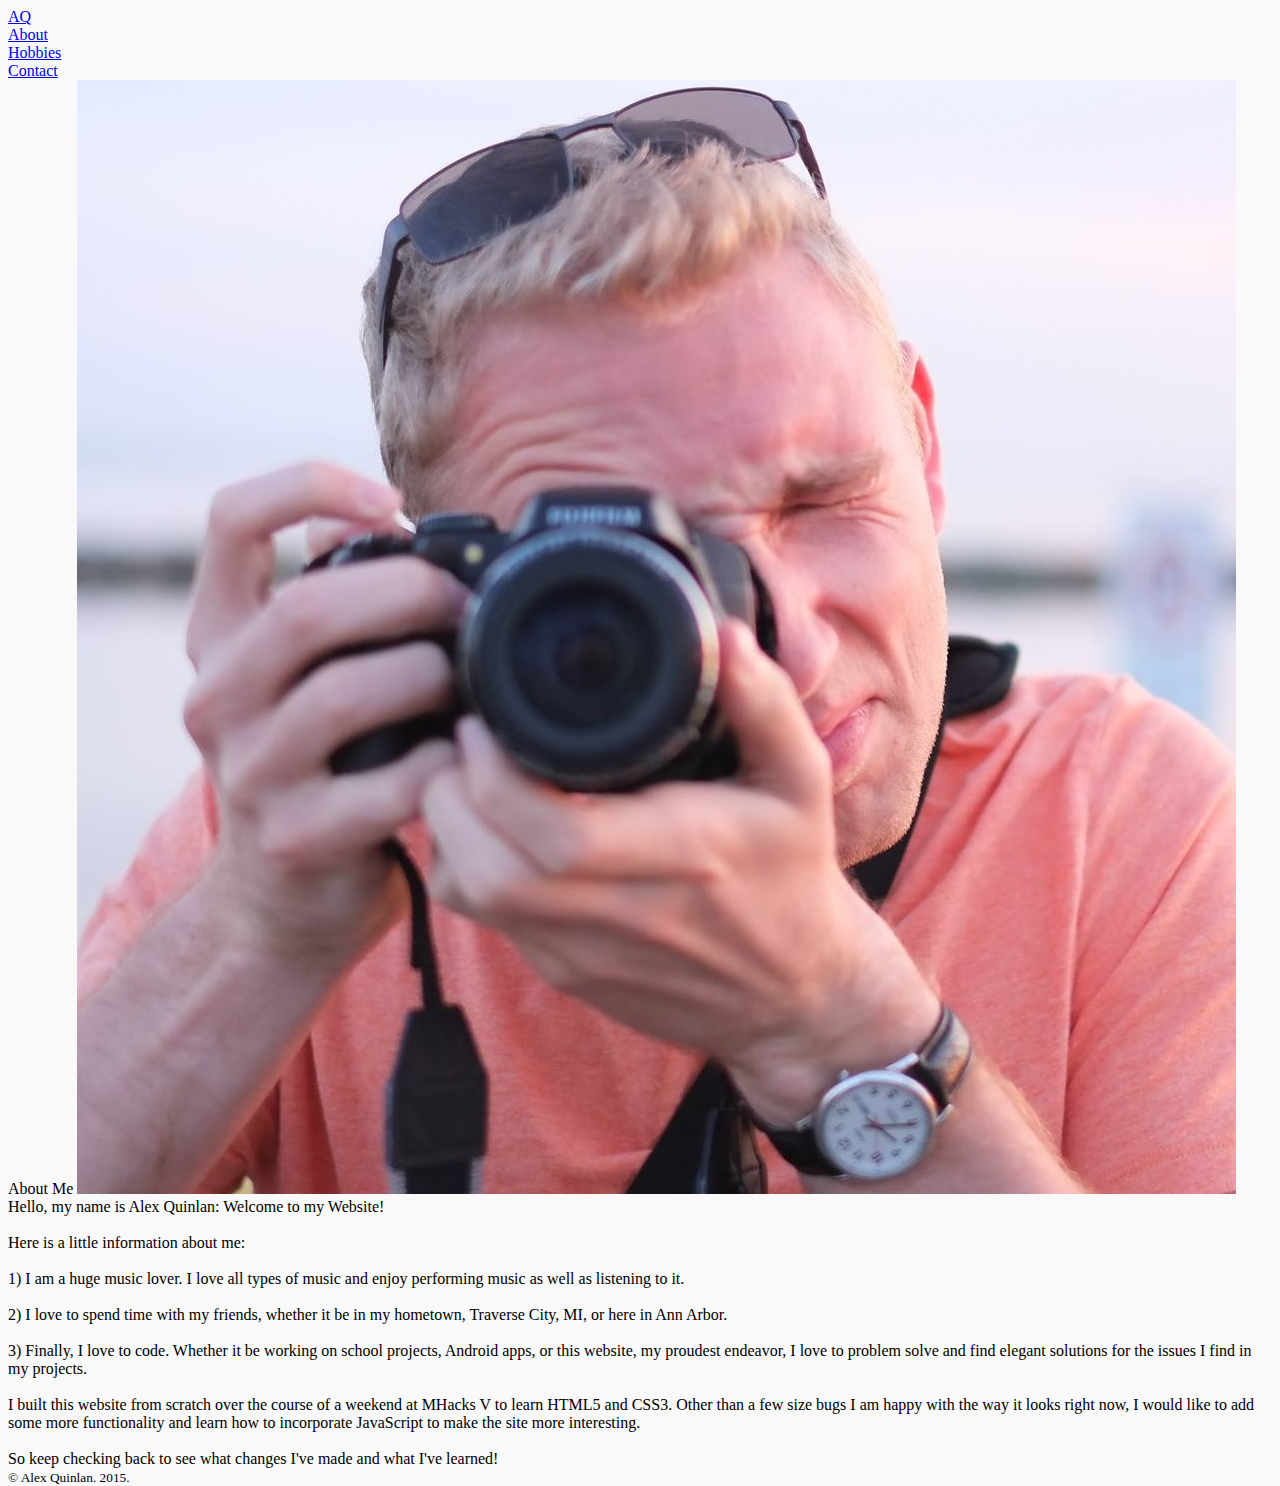
<file: about.html>
<!DOCTYPE html>

<!--About Tab-->

<html lang="en">

	<head>
		<title>About</title>
		<meta charset="utf-8">
		<link rel="icon" type="image/png" href="assets/images/AQ.png">
		<link rel="stylesheet" media="all" href="assets/css/style.css">
		<link href="http://fonts.googleapis.com/css?family=Kaushan+Script" rel='stylesheet' type='text/css'>
		<link href='http://fonts.googleapis.com/css?family=Roboto+Slab' rel='stylesheet' type='text/css'>
		<link href='assets/css/bootstrap.min.css'/>
		<script href="assets/js/jquery-1.11.3.js"></script>
		<script href="assets/js/bootstrap.min.js"></script>
	</head>

	<body id="about_body">

		<div class="shadow" id="topbar">
			<div class="shadow hvr-hang" id="name_logo">
				<a href="index.html">AQ</a>
			</div>
			<div class="bar_buttons" id="aboutPg_about">
				<a href="about.html">About</a>
			</div>

			<div class="bar_buttons " id="aboutPg_hobbies">
				<a href="hobbies.html">Hobbies</a>
			</div>

			<div class="bar_buttons " id="aboutPg_contact">
				<a href="contact.html">Contact</a>
			</div>

		</div>

		<div class="about_body">
			<div class="about_content" id="heading_1">About Me

			<img class="shadow" id="prof_pic" src="assets/images/prof_pic.jpg"></div>

			<div class="about_content" id="p1">

				Hello, my name is Alex Quinlan: Welcome to my Website!<br><br>
				Here is a little information about me:<br><br>
				
				1) I am a huge music lover. I love all types of music and enjoy performing music as well as listening to it.<br><br>
				
				2) I love to spend time with my friends, whether it be in my hometown, Traverse City, MI, or here in Ann Arbor.<br><br>
				
				3) Finally, I love to code. Whether it be working on school projects, Android apps, or this website, my proudest endeavor, I love to problem solve and find elegant solutions for the issues I find in my projects.<br><br>

				I built this website from scratch over the course of a weekend at MHacks V to learn HTML5 and CSS3. Other than a few size bugs I am happy with the way it looks right now, I would like to add some more functionality and learn how to incorporate JavaScript to make the site more interesting.<br><br>

				So keep checking back to see what changes I've made and what I've learned!

			</div>

			<small class="footer">&copy; Alex Quinlan. 2015.</small>
		</div>

	</body>

</html>
</file>
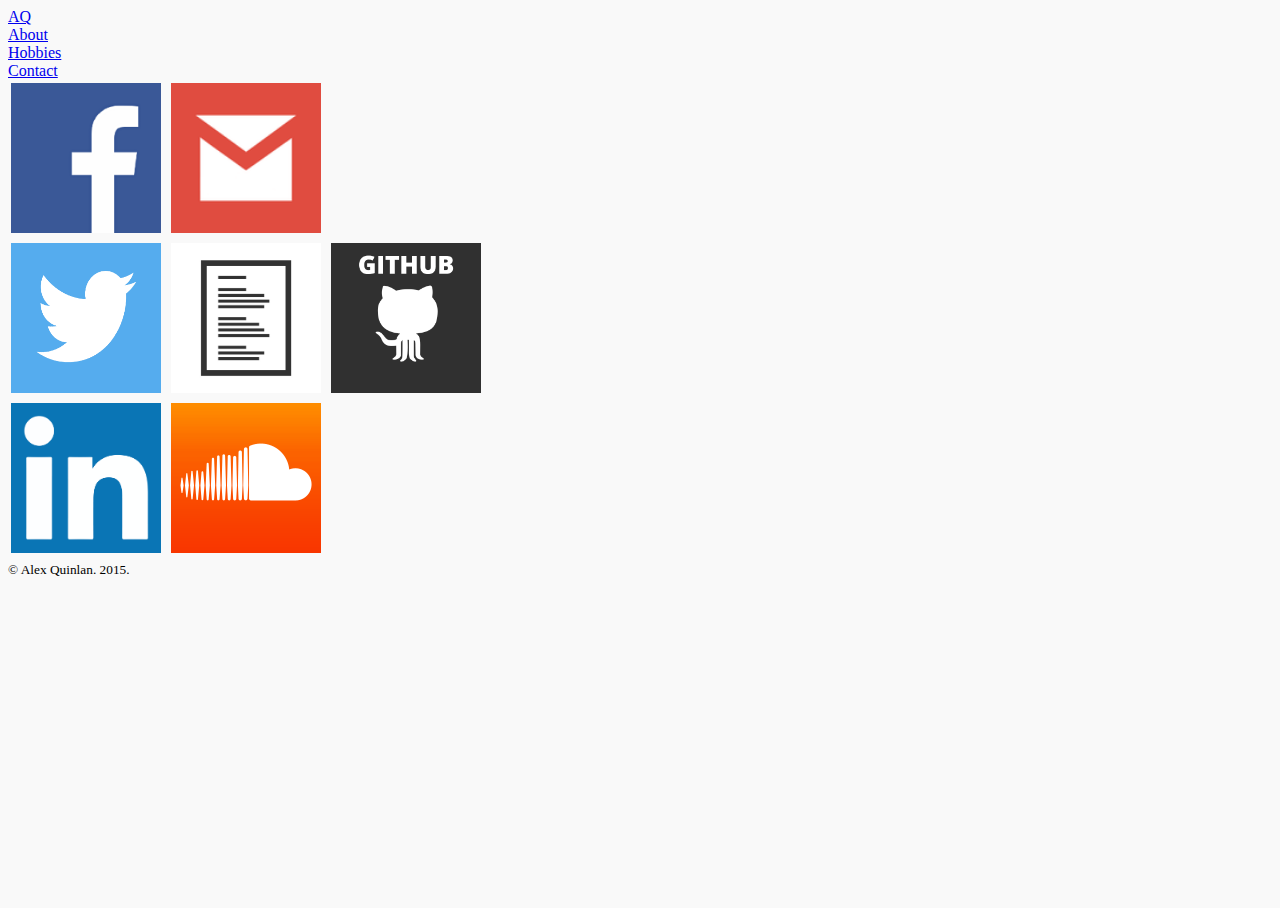
<file: contact.html>
<!DOCTYPE html>
<html lang="en">

	<head>
		<title>Contact</title>
		<meta charset="utf-8">
		<link rel="icon" type="image/png" href="assets/images/AQ.png">
		<link rel="stylesheet" media="all" href="assets/css/style.css">
		<link href="http://fonts.googleapis.com/css?family=Kaushan+Script" rel='stylesheet' type='text/css'>
		<link href='http://fonts.googleapis.com/css?family=Roboto+Slab' rel='stylesheet' type='text/css'>
		<link href='assets/css/bootstrap.min.css'/>
		<script href="assets/js/jquery-1.11.3.js"></script>
		<script href="assets/js/bootstrap.min.js"></script>
	</head>

	<body id="about_body">

		<div id="topbar">
			<div class="hvr-hang" id="name_logo">
				<a href="index.html">AQ</a>
			</div>
			<div class="bar_buttons " id="aboutPg_about">
				<a href="about.html">About</a>
			</div>

			<div class="bar_buttons " id="aboutPg_hobbies">
				<a href="hobbies.html">Hobbies</a>
			</div>

			<div class="bar_buttons " id="aboutPg_contact">
				<a href="contact.html">Contact</a>
			</div>
			
		</div>

		<div class="about_body">

			<div class="contact_container_outer">
				<div class="contact_container_inner">
						<a href="https://www.facebook.com/alex.quinlan.92" target="_blank" class="icons hvr-pulse-grow" id="fb"> <img src="assets/images/fb.png" style="width:150px;height:150px;margin:3px;"></a>
						<a href="mailto:quinlal@umich.edu" target="_blank" class="icons hvr-pulse-grow" id="gmail"><img src="assets/images/gmail.png" style="width:150px;height:150px;margin:3px;"></a>
				</div>
				<div class="contact_container_inner">
					<a href="https://twitter.com/_Alex_Quinlan_" target="_blank" class="icons hvr-pulse-grow" id="twitter"><img src="assets/images/twitter.png" style="width:150px;height:150px;margin:3px;"></a>
					<a href="assets/images/Alex_Quinlan_Resume.pdf" target="_blank" class="icons hvr-pulse-grow"><img src="assets/images/resume.jpg" style="width:150px;height:150px;margin:3px;"></a>
					<a href="https://github.com/alexmquinlan" target="_blank" class="icons hvr-pulse-grow"><img src="assets/images/github.png" style="width:150px;height:150px;margin:3px;"></a>
				</div>
				<div class="contact_container_inner">
					<a href="https://www.linkedin.com/profile/public-profile-settings?trk=prof-edit-edit-public_profile" target="_blank" class="icons hvr-pulse-grow"><img src="assets/images/linkedin.png" style="width:150px;height:150px;margin:3px;"></a>
					<a href="https://soundcloud.com/alex-quinlan-2" target="_blank" class="icons hvr-pulse-grow"><img src="assets/images/soundcloud.png" style="width:150px;height:150px;margin:3px;"></a>
				</div>
			</div>				

			<div><small class="footer">&copy; Alex Quinlan. 2015.</small></div>
		</div>

	</body>

</html>
</file>
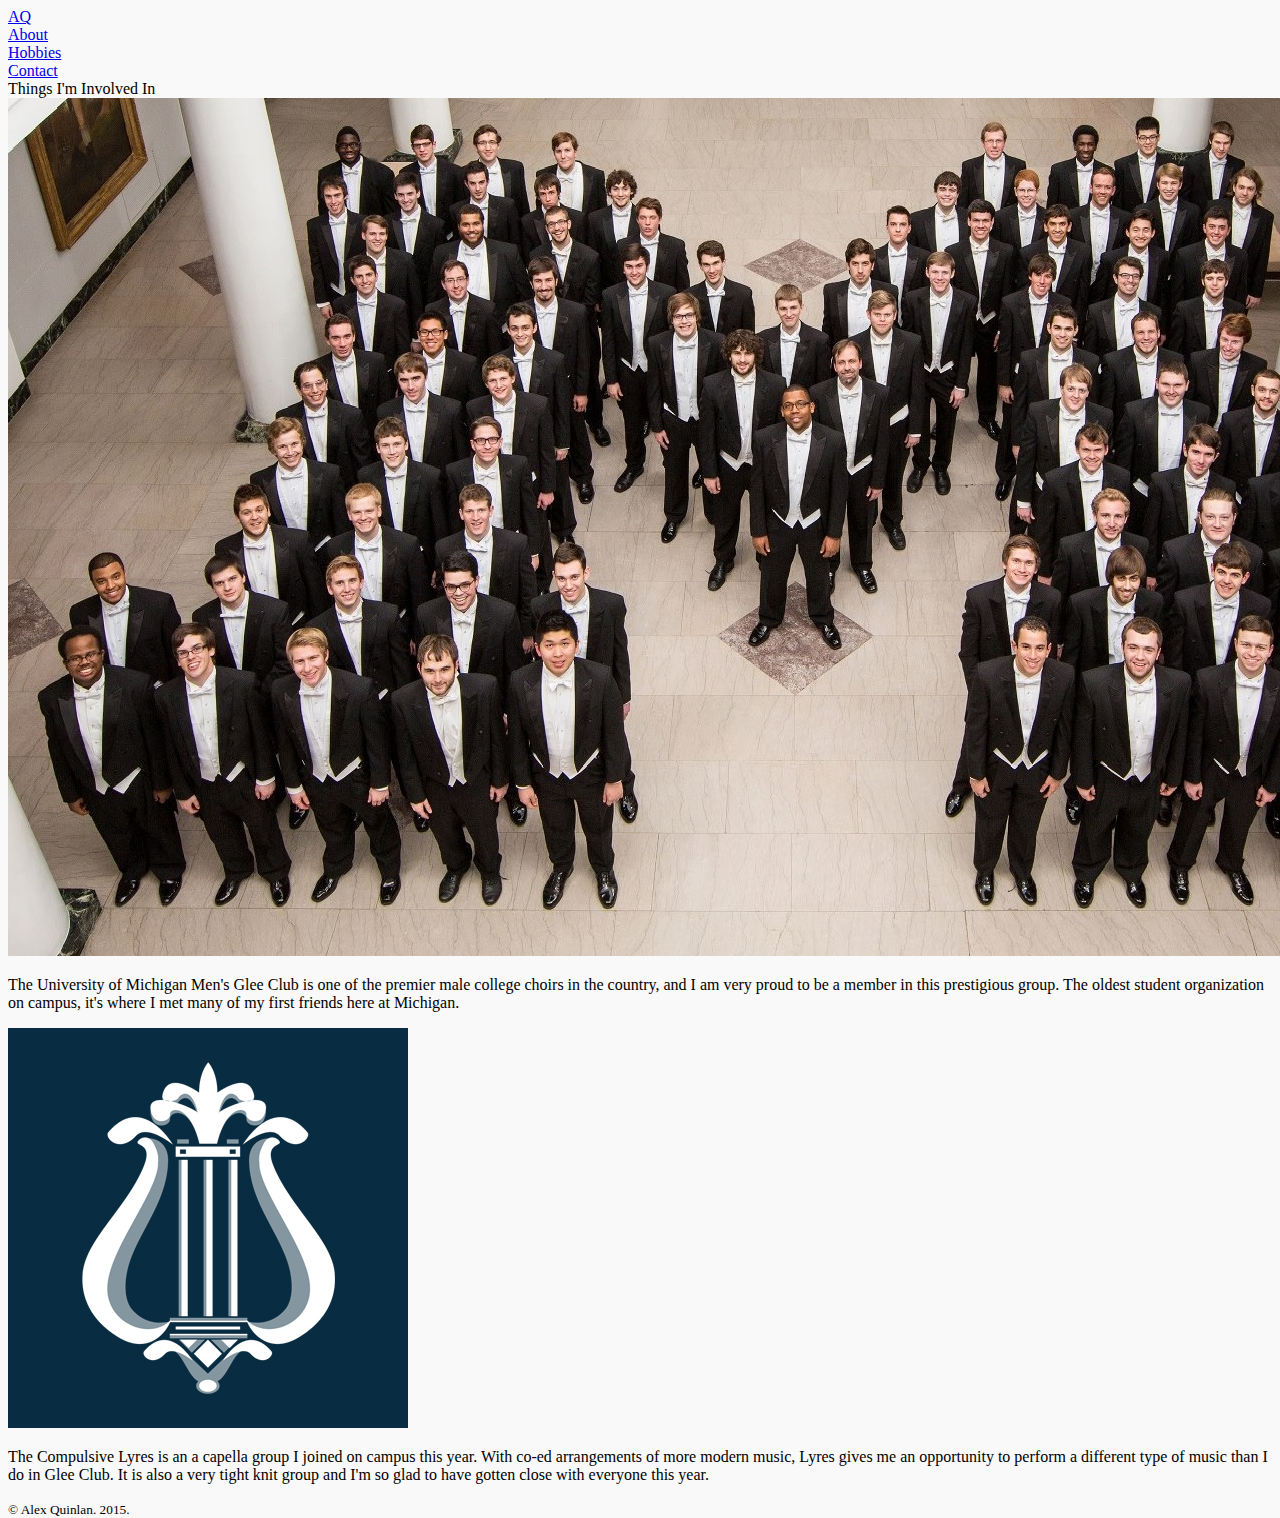
<file: hobbies.html>
<!DOCTYPE html>

<!--Hobbies Tab-->

<html lang="en">

	<head>
		<title>Hobbies</title>
		<meta charset="utf-8">
		<link rel="icon" type="image/png" href="assets/images/AQ.png">
		<link rel="stylesheet" media="all" href="assets/css/style.css">
		<link href="http://fonts.googleapis.com/css?family=Kaushan+Script" rel='stylesheet' type='text/css'>
		<link href='http://fonts.googleapis.com/css?family=Roboto+Slab' rel='stylesheet' type='text/css'>
		<link href='assets/css/bootstrap.min.css'/>
		<script href="assets/js/jquery-1.11.3.js"></script>
		<script href="assets/js/bootstrap.min.js"></script>
	</head>

	<body id="about_body">

		<div id="topbar">
			<div class="hvr-hang" id="name_logo">
				<a href="index.html">AQ</a>
			</div>
			<div class="bar_buttons " id="aboutPg_about">
				<a href="about.html">About</a>
			</div>

			<div class="bar_buttons " id="aboutPg_hobbies">
				<a href="hobbies.html">Hobbies</a>
			</div>

			<div class="bar_buttons " id="aboutPg_contact">
				<a href="contact.html">Contact</a>
			</div>
			
		</div>

		<div class="about_body">
			<div class="about_content" id="heading_1">Things I'm Involved In</div>

			<div class="about_content" id="club_container">
					<div id="glee_club_container">
							<a class="hvr-grow" href="https://ummgc.org" target="_blank" id="gc_pic"> <img id="glee_club_pic" src="assets/images/glee_club.jpg	">
							</a>
						<div id="glee_club_description">
							<p>The University of Michigan Men's Glee Club is one of the premier male college choirs in the country, 
							and I am very proud to be a member in this prestigious group. The oldest student organization on campus, it's 
							where I met many of my first friends here at Michigan.</p>
						</div>
					</div>

				<a class="hvr-grow" href="http://www.compulsivelyres.com/" target="_blank">
					<img id="lyres_pic" src="assets/images/lyres.jpg">
				</a>
				<div id="lyres_description">
					<p>
						The Compulsive Lyres is an a capella group I joined on campus this year. With co-ed arrangements of more modern music, Lyres gives me an opportunity to perform a different type of music than I do in Glee Club. It is also a very tight knit group and I'm so glad to have gotten close with everyone this year.
					</p>
				</div>
			</div>

		<div><small class="footer">&copy; Alex Quinlan. 2015.</small></div>

	</body>

</html>
</file>
<file: assets/css/style.css>
@font-face { font-family: Big John; src: url('../fonts/BIG_JOHN.otf'); }
@font-face { font-family: Slim Joe; src: url('../fonts/Slim_Joe.otf'); }
@font-face { font-family: League Mono; src: url('../fonts/LeagueMono-Regular.otf'); }

html, body {
	background-color: #f9f9f9;
	color: black;
	height: 100%;
}
#allContent {
	height: 2000px;
}

.big-john {	font-family: Big John; }
.slim-joe {	font-family: Slim Joe; }
.league-mono { font-family: League Mono; }
.abril-fatface { font-family: 'Abril Fatface'; }
.open-sans { font-family: 'Open Sans'; font-weight: 300;}
.work-sans { font-family: 'Work Sans'; }
.josefin-sans {font-family: 'Josefin Sans', sans-serif;}
.poppins {font-family: 'Poppins', sans-serif;}
.julius-sans-one {font-family: 'Julius Sans One', sans-serif;}

.overflow-auto {
	overflow: auto;
}
.overflow-x-auto {
	overflow-x: auto;
}
.overflow-y-auto {
	overflow-y: auto;
}

.hidden-page {
	height: 100%;
	position: relative;
	z-index:5;
	color: white;
}

.hp-top { top:-101%; }
.hp-left { left:-101%; }
.hp-right { right:-101%; }
.hp-bottom { bottom:-101%; }

#cover-container {
	max-width: 42rem;
	position: absolute;
	top:0; bottom:0;
	left:0; right:0;
}

.main-link {
	font-size: 2rem;
	cursor: pointer;
}

#wrk-link {	color: #39aa56; }
#abt-link { color: #663096; }
#fun-link { color: #ff5722; }
#cot-link { color: #1565c0; }

.display-3 {
	font-size: 3.5rem;
}
.display-4 {
	font-size: 2.5rem;
}
.title-close { cursor: pointer; }
.content-width { max-width: 50rem; }
.page-content-hgt {	min-height: 2rem; }

.form-control {
	background-color: unset;
	color: white;
	box-shadow: none;
}
.form-control::placeholder {
	color: white;
	opacity: 0.5;
}
.form-control:focus {
	background-color: unset;
	color: white;
	box-shadow: none;
}


/* Responsive Font - Media Queries */
  @media(min-width: 576px) {

  .page-content-side { border-right: .5px solid white; border-bottom: 0; }
  .page-content-hgt { min-height: 25rem; }

} @media (min-width: 768px) {
	.display-3 {
		font-size: 5.5rem;
	}
	.display-4 {
		font-size: 3.5rem;
	}
} @media (min-width: 992px) {



} @media (min-width: 1200px) {



}

.white-links:link, .white-links:visited {
	color: white;
	text-decoration: underline;
}
.white-links:hover, .white-links:active {
	color: lightgray;
	text-decoration: underline;
}

/*
.form-control::-webkit-input-placeholder {
    color: white;
}
.form-control:-moz-placeholder {
    /* FF 4-18 
    color: white;
}
.form-control::-moz-placeholder {
    /* FF 19+ 
    color: white;
}
.form-control:-ms-input-placeholder {
    /* IE 10+ 
    color: white;
}*/

.corner-ribbon{
  width: 200px;
  background: #e82;
  position: absolute;
  top: 25px;
  left: -50px;
  text-align: center;
  line-height: 50px;
  letter-spacing: 1px;
  color: #f0f0f0;
  transform: rotate(-45deg);
  -webkit-transform: rotate(-45deg);
  box-shadow: 0 0 3px rgba(0,0,0,.3);
}

.corner-ribbon.top-left{
  top: 25px;
  left: -50px;
  transform: rotate(-45deg);
  -webkit-transform: rotate(-45deg);
}
</file>
